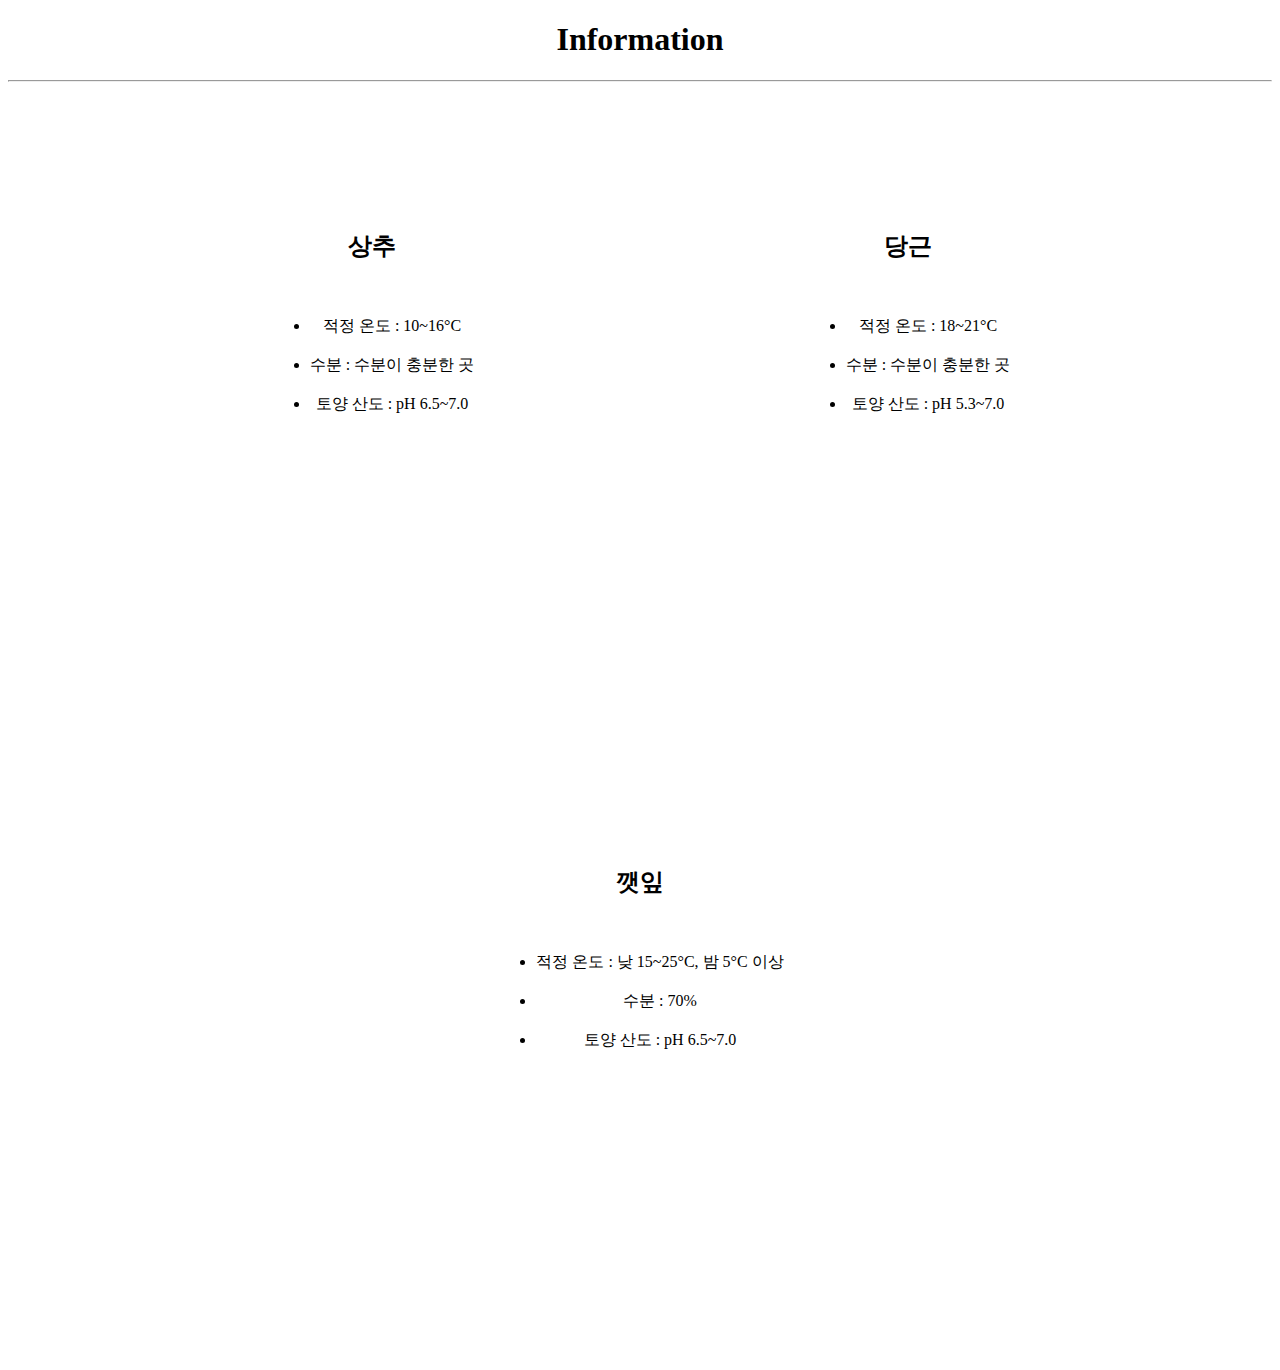
<file: templates/information.html>
<!DOCTYPE html>  <head>    <style>    body{      text-align: center;    }    #block1, #block2, #block3{      width: 500px;      height: 500px;      display: inline-block;      margin: 1em;      margin-top: 120px;      }      ul{        display: table;        text-align: center;        margin-left: auto;        margin-right: auto;      }    </style>  </head>  <body>    <h1>Information</h1>    <hr>    <div id="block1"><h2>상추</h2><br />    <ul>      <li>적정 온도 : 10~16°C</li><br />      <li>수분 : 수분이 충분한 곳</li><br />      <li>토양 산도 : pH 6.5~7.0</li>    </ul>    </div>    <div id="block2"><h2>당근</h2><br />    <ul>      <li>적정 온도 : 18~21°C</li><br />      <li>수분 : 수분이 충분한 곳</li><br />      <li>토양 산도 : pH 5.3~7.0</li>    </ul></div>    <div id="block3"><h2>깻잎</h2><br />    <ul>      <li>적정 온도 : 낮 15~25°C, 밤 5°C 이상</li><br />      <li>수분 : 70%</li><br />      <li>토양 산도 : pH 6.5~7.0</li>    </ul></div>  </body></html>
</file>
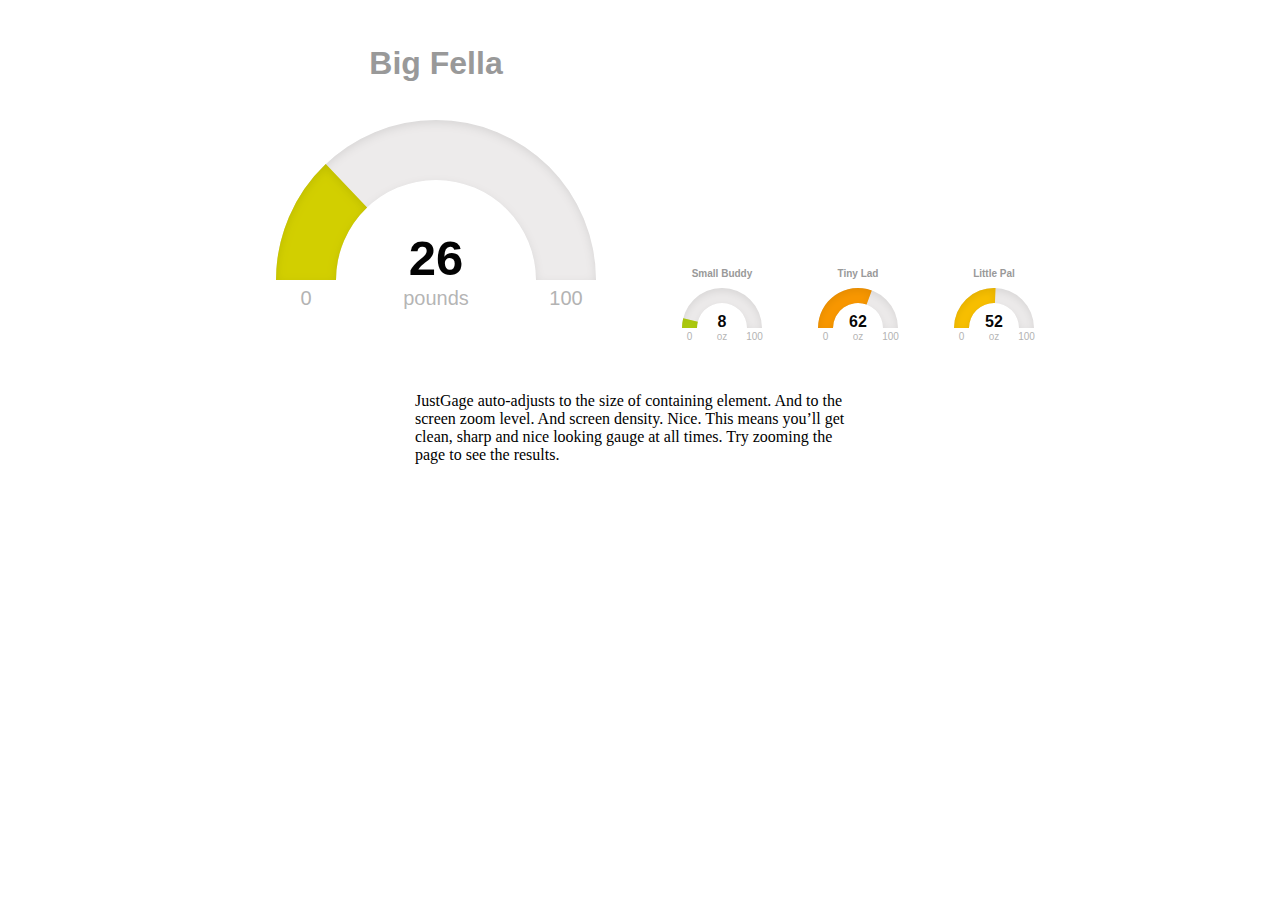
<file: static/justgage-1.2.2/examples/auto-adjust.htm>
<!doctype html>

<html>
  <head>
    <title>Auto-adjust</title>
    <meta http-equiv="Content-Type" content="text/html; charset=UTF-8" />
    <style>
      body {
        text-align: center;
      }

      #g1 {
        width:400px; height:320px;
        display: inline-block;
        margin: 1em;
      }

      #g2, #g3, #g4 {
        width:100px; height:80px;
        display: inline-block;
        margin: 1em;
      }

      p {
        display: block;
        width: 450px;
        margin: 2em auto;
        text-align: left;
      }
    </style>


  </head>
  <body>
    <div id="g1"></div>
    <div id="g2"></div>
    <div id="g3"></div>
    <div id="g4"></div>
    <p>
      JustGage auto-adjusts to the size of containing element. And to the screen zoom level. And screen density. Nice. This means you’ll get clean, sharp and nice looking gauge at all times. Try zooming the page to see the results.
    </p>

    <script src="../raphael-2.1.4.min.js"></script>
    <script src="../justgage.js"></script>
    <script>
      var g1, g2, g3, g4;

      window.onload = function(){
        var g1 = new JustGage({
          id: "g1",
          value: getRandomInt(0, 100),
          min: 0,
          max: 100,
          title: "Big Fella",
          label: "pounds"
        });

        var g2 = new JustGage({
          id: "g2",
          value: getRandomInt(0, 100),
          min: 0,
          max: 100,
          title: "Small Buddy",
          label: "oz"
        });

        var g3 = new JustGage({
          id: "g3",
          value: getRandomInt(0, 100),
          min: 0,
          max: 100,
          title: "Tiny Lad",
          label: "oz"
        });

        var g4 = new JustGage({
          id: "g4",
          value: getRandomInt(0, 100),
          min: 0,
          max: 100,
          title: "Little Pal",
          label: "oz"
        });

        setInterval(function() {
          g1.refresh(getRandomInt(50, 100));
          g2.refresh(getRandomInt(50, 100));
          g3.refresh(getRandomInt(0, 50));
          g4.refresh(getRandomInt(0, 50));
        }, 2500);
      };
    </script>
  </body>
</html>
</file>
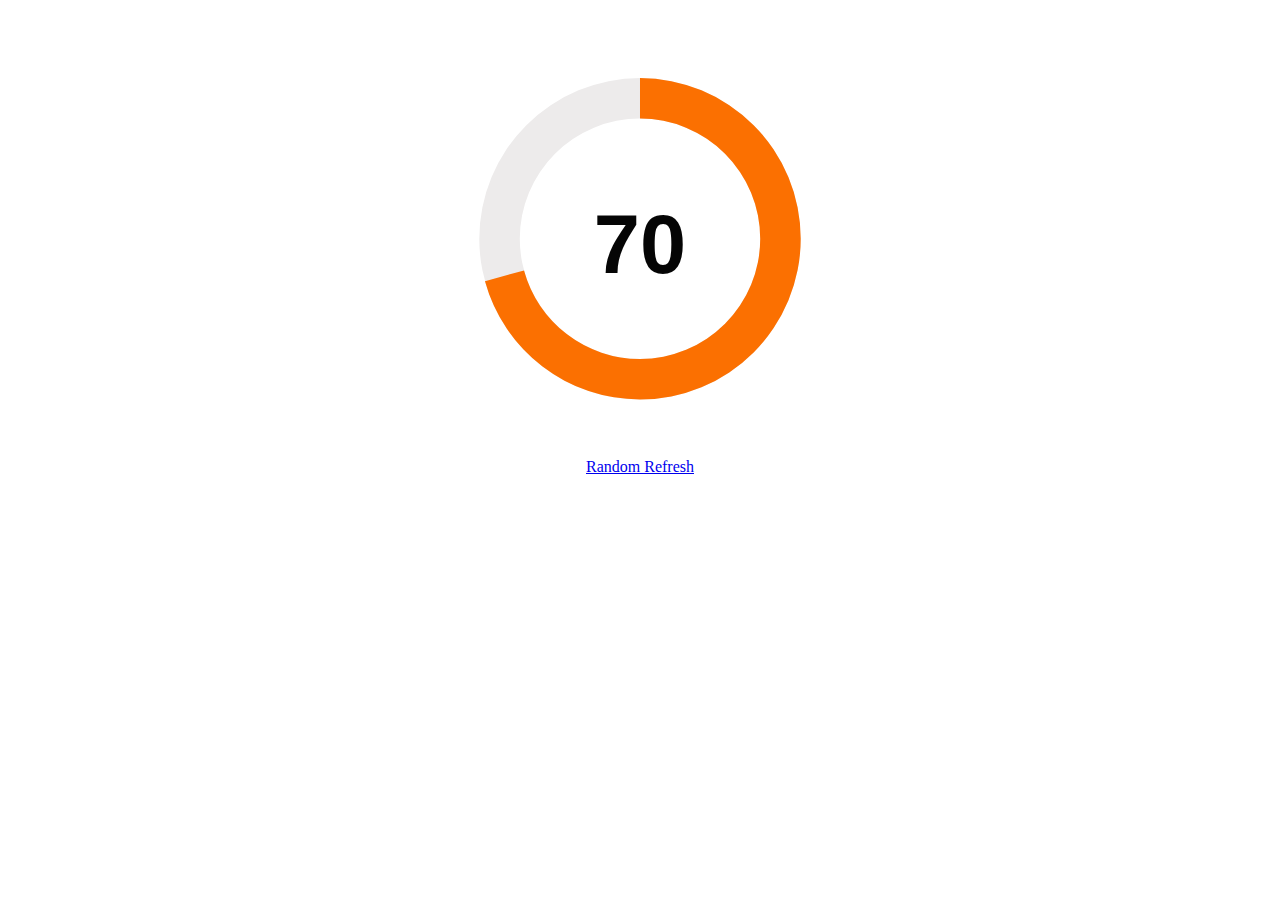
<file: static/justgage-1.2.2/examples/counter.html>
<!doctype html>
<html>

<head>
    <meta charset="utf-8" />
    <title>Counter</title>
    <meta name="viewport" content="width=device-width">
    <style>
    .container {
        width: 450px;
        margin: 0 auto;
        text-align: center;
    }

    .gauge {
        width: 450px;
        height: 450px;
    }

    a:link.button,
    a:active.button,
    a:visited.button,
    a:hover.button {
        margin: 30px 5px 0 2px;
        padding: 7px 13px;
    }
    </style>
</head>

<body>
    <div class="container">
        <div id="g1" class="gauge"></div>
        <a href="#" id="g1_refresh">Random Refresh</a>
    </div>
    <script src="../raphael-2.1.4.min.js"></script>
    <script src="../justgage.js"></script>
    <script>
    var g1;
    document.addEventListener("DOMContentLoaded", function(event) {
        g1 = new JustGage({
            id: "g1",
            value: 72,
            min: 0,
            max: 100,
            donut: true,
            gaugeWidthScale: 0.6,
            counter: true,
            hideInnerShadow: true
        });

        document.getElementById('g1_refresh').addEventListener('click', function() {
            g1.refresh(getRandomInt(0, 100));
        });
    });
    </script>
</body>

</html>
</file>
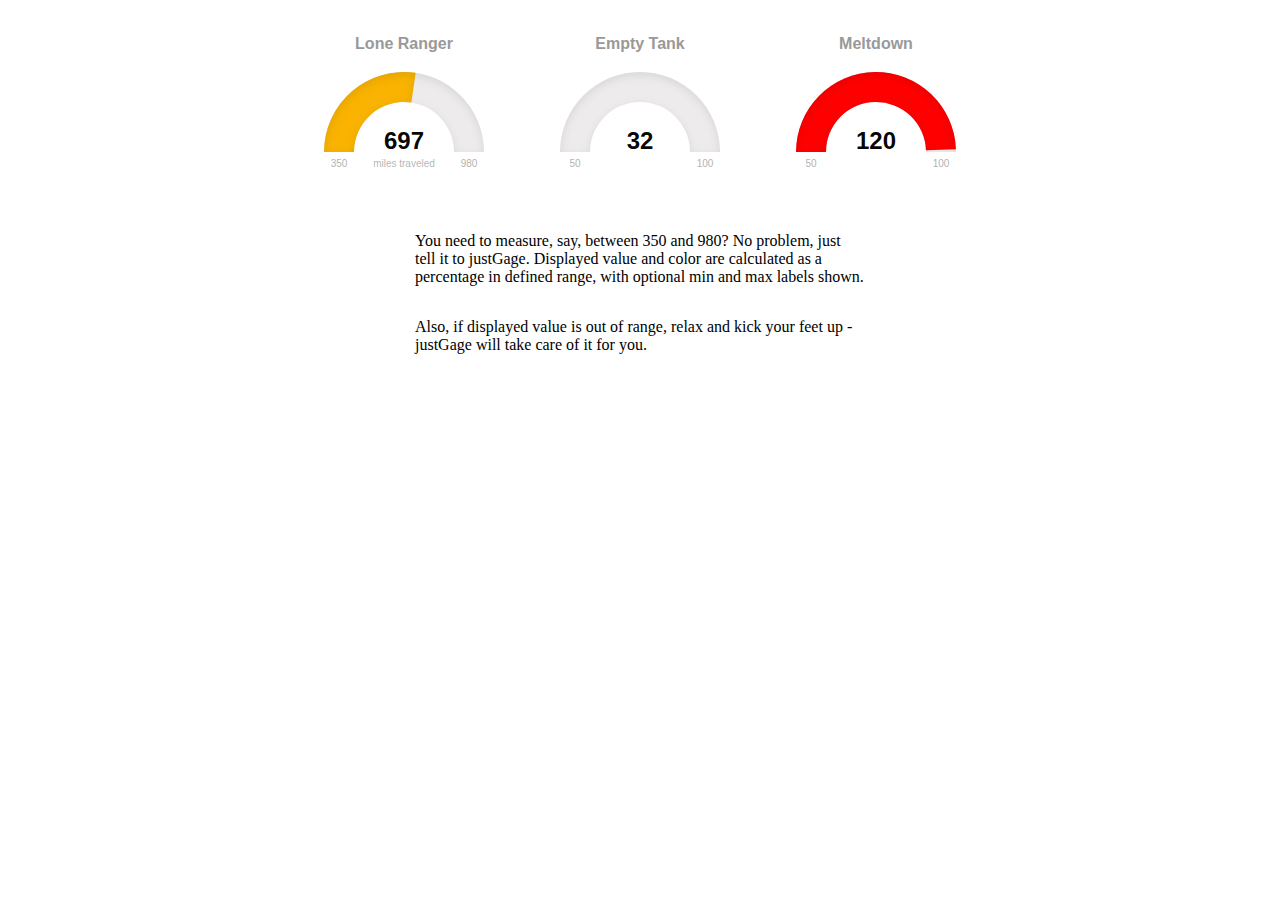
<file: static/justgage-1.2.2/examples/custom-interval.htm>
<!doctype html>
<html>

<head>
    <title>Custom interval</title>
    <meta http-equiv="Content-Type" content="text/html; charset=UTF-8" />
    <style>
    body {
        text-align: center;
    }

    #g1,
    #g2,
    #g3 {
        width: 200px;
        height: 160px;
        display: inline-block;
        margin: 1em;
    }

    p {
        display: block;
        width: 450px;
        margin: 2em auto;
        text-align: left;
    }
    </style>
</head>

<body>
    <div id="g1"></div>
    <div id="g2"></div>
    <div id="g3"></div>
    <p>
        You need to measure, say, between 350 and 980? No problem, just tell it to justGage. Displayed value and color are calculated as a percentage in defined range, with optional min and max labels shown.
    </p>
    <p>
        Also, if displayed value is out of range, relax and kick your feet up - justGage will take care of it for you.
    </p>
    <script src="../raphael-2.1.4.min.js"></script>
    <script src="../justgage.js"></script>
    <script>
    var g1, g2, g3;

    document.addEventListener("DOMContentLoaded", function(event) {
        g1 = new JustGage({
            id: "g1",
            value: getRandomInt(350, 980),
            min: 350,
            max: 980,
            title: "Lone Ranger",
            label: "miles traveled"
        });

        g2 = new JustGage({
            id: "g2",
            value: 32,
            min: 50,
            max: 100,
            title: "Empty Tank",
            label: ""
        });

        g3 = new JustGage({
            id: "g3",
            value: 120,
            min: 50,
            max: 100,
            title: "Meltdown",
            label: ""
        });

        setInterval(function() {
            g1.refresh(getRandomInt(350, 980));
            g2.refresh(getRandomInt(0, 49));
            g3.refresh(getRandomInt(101, 200));
        }, 2500);
    });
    </script>
</body>

</html>
</file>
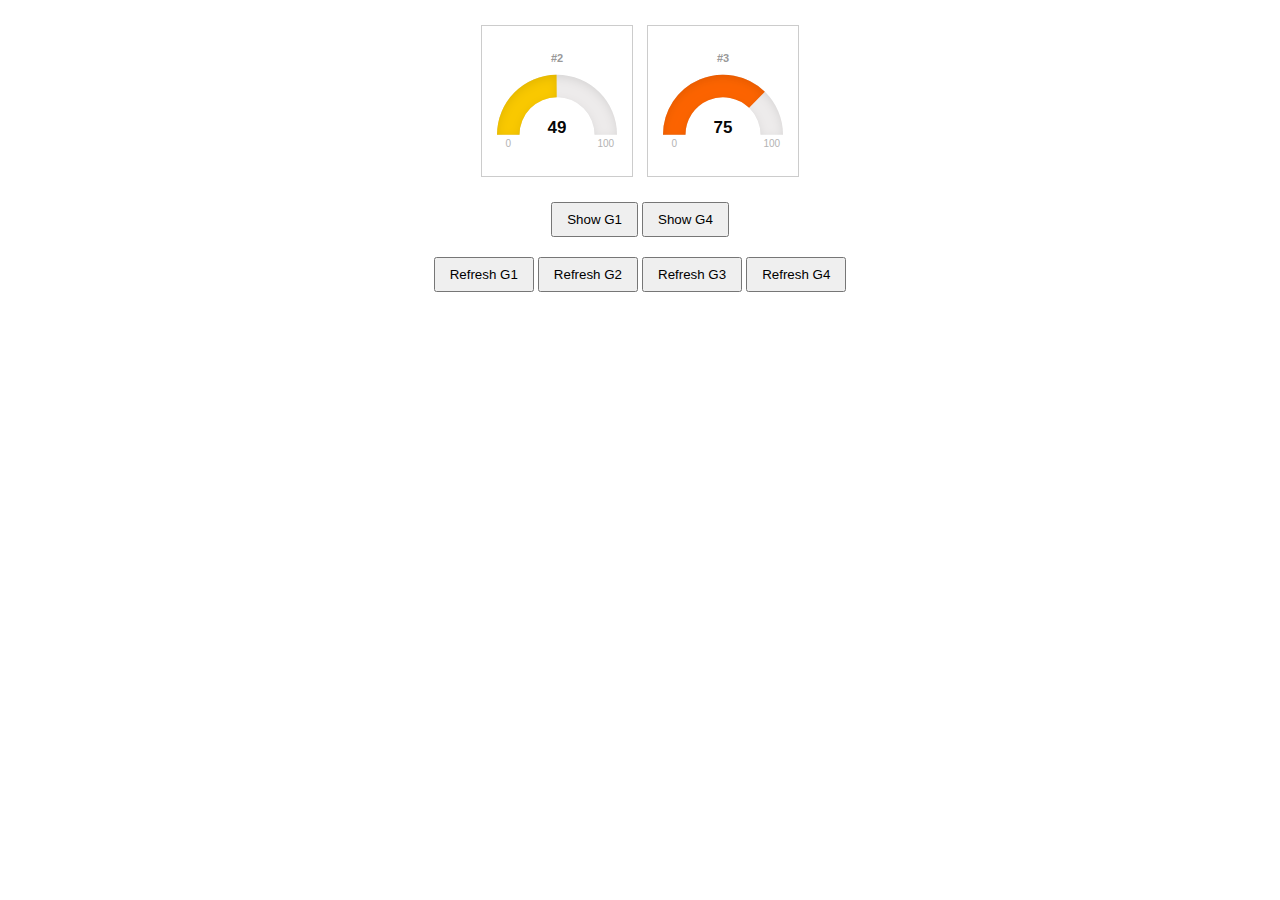
<file: static/justgage-1.2.2/examples/custom-node.html>
﻿<!doctype html>
<html>

<head>
    <title>Custom Node</title>
    <meta charset="utf-8" />
    <meta name="viewport" content="width=device-width">
    <style>
    button {
        padding: 8px 14px;
    }

    .container {
        width: 850px;
        margin: 20px auto 0 auto;
        text-align: center;
    }

    .gauge {
        width: 150px;
        height: 150px;
        display: inline-block;
        border: 1px solid #ccc;
        margin: 5px;
    }

    a:link.button,
    a:active.button,
    a:visited.button,
    a:hover.button {
        margin: 20px 5px 0 2px;
        padding: 7px 13px;
    }
    </style>
</head>

<body>
    <div id="cont" class="container">
        <div id="gauge2" class="gauge"></div>
        <div id="gauge3" class="gauge" data-title="#3" data-value="75" data-counter="true"></div>
    </div>
    <div class="container">
        <button type="button" id="g1_show">Show G1</button>
        <button type="button" id="g4_show">Show G4</button>
    </div>
    <div class="container">
        <button type="button" id="g1_refresh">Refresh G1</button>
        <button type="button" id="g2_refresh">Refresh G2</button>
        <button type="button" id="g3_refresh">Refresh G3</button>
        <button type="button" id="g4_refresh">Refresh G4</button>
    </div>
    <script src="../raphael-2.1.4.min.js"></script>
    <script src="../justgage.js"></script>
    <script>
    document.addEventListener("DOMContentLoaded", function(event) {
        var gNode1 = document.createElement('div');
        gNode1.setAttribute("class", "gauge");

        var gNode4 = document.createElement('div');
        gNode4.setAttribute("class", "gauge");
        gNode4.setAttribute("data-title", "#4");
        gNode4.setAttribute("data-value", "100");
        gNode4.setAttribute("data-counter", "true");

        var gauge1 = new JustGage({
            parentNode: gNode1,
            width: 150,
            height: 150,
            title: "#1",
            value: 25,
            min: 0,
            max: 100,
            decimals: 0,
            counter: true
        });

        var gauge2 = new JustGage({
            id: "gauge2",
            title: "#2",
            value: 50,
            min: 0,
            max: 100,
            humanFriendly: false,
            decimals: 0,
            counter: true
        });

        var gauge3 = new JustGage({
            id: "gauge3"
        });

        var gauge4 = new JustGage({
            parentNode: gNode4,
            width: 150,
            height: 150
        });

        document.getElementById('g1_refresh').addEventListener('click', function() {
            gauge1.refresh(getRandomInt(0, 100));
        });

        document.getElementById('g2_refresh').addEventListener('click', function() {
            gauge2.refresh(getRandomInt(0, 100));
        });

        document.getElementById('g3_refresh').addEventListener('click', function() {
            gauge3.refresh(getRandomInt(0, 100));
        });

        document.getElementById('g4_refresh').addEventListener('click', function() {
            gauge4.refresh(getRandomInt(0, 100));
        });

        document.getElementById('g1_show').addEventListener('click', function() {
            var container = document.getElementById("cont");
            container.insertBefore(gNode1, container.childNodes[0]);
            container = null;
        });

        document.getElementById('g4_show').addEventListener('click', function() {
            var container = document.getElementById("cont");
            container.appendChild(gNode4, container.childNodes[0]);
            container = null;
        });

    });
    </script>
</body>

</html>
</file>
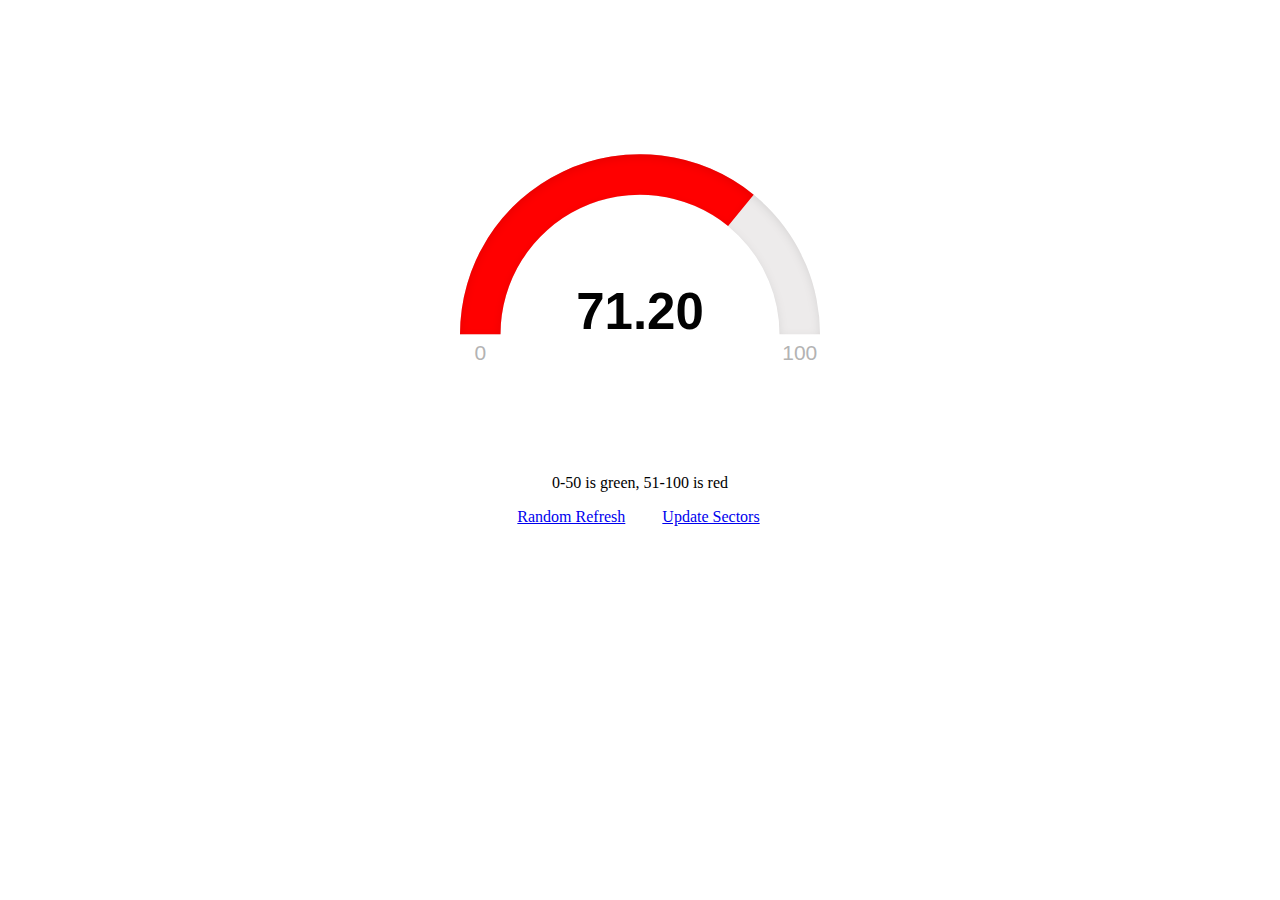
<file: static/justgage-1.2.2/examples/custom-sectors.html>
<!doctype html>
<html>

<head>
  <meta charset="utf-8"/>
  <title>Custom Sectors</title>
  <meta name="viewport" content="width=device-width">

  <style>
  .container {
    width: 450px;
    margin: 0 auto;
    text-align: center;
  }

  .gauge {
    width: 450px;
    height: 450px;
  }

  a:link.button,
  a:active.button,
  a:visited.button,
  a:hover.button {
    margin: 30px 5px 0 2px;
    padding: 7px 13px;
  }

  </style>

</head>


<body>

  <div class="container">
    <div id="gg1" class="gauge"></div>
    <p id="gg1_text">0-50 is green, 51-100 is red</p>
    <a href="#" id="gg1_refresh" class="button grey">Random Refresh</a>
    <a href="#" id="gg1_update" class="button grey">Update Sectors</a>
  </div>

  <script src="../raphael-2.1.4.min.js"></script>
  <script src="../justgage.js"></script>
  <script>
  document.addEventListener("DOMContentLoaded", function(event) {
    var gg1 = new JustGage({
      id: "gg1",
      value : 72.15,
      min: 0,
      max: 100,
      decimals: 2,
      gaugeWidthScale: 0.6,
      customSectors: [{
        color : "#00ff00",
        lo : 0,
        hi : 50
      },{
        color : "#ff0000",
        lo : 50,
        hi : 100
      }],
      counter: true
    });

    document.getElementById('gg1_refresh').addEventListener('click', function() {
      gg1.refresh(getRandomInt(0, 100));
    });

    document.getElementById('gg1_update').addEventListener('click', function() {
      gg1.update({
        value: getRandomInt(0, 100),
        customSectors: [{
          color : "#00ff00",
          lo : 0,
          hi : 25
        },{
          color : "#ff0000",
          lo : 25,
          hi : 100
        }]
      });
      document.getElementById('gg1_text').innerHTML = "<b>UPDATE</b>: 0-25 is green, 26-100 is red"
    });
  });
  </script>
</body>
</html>
</file>
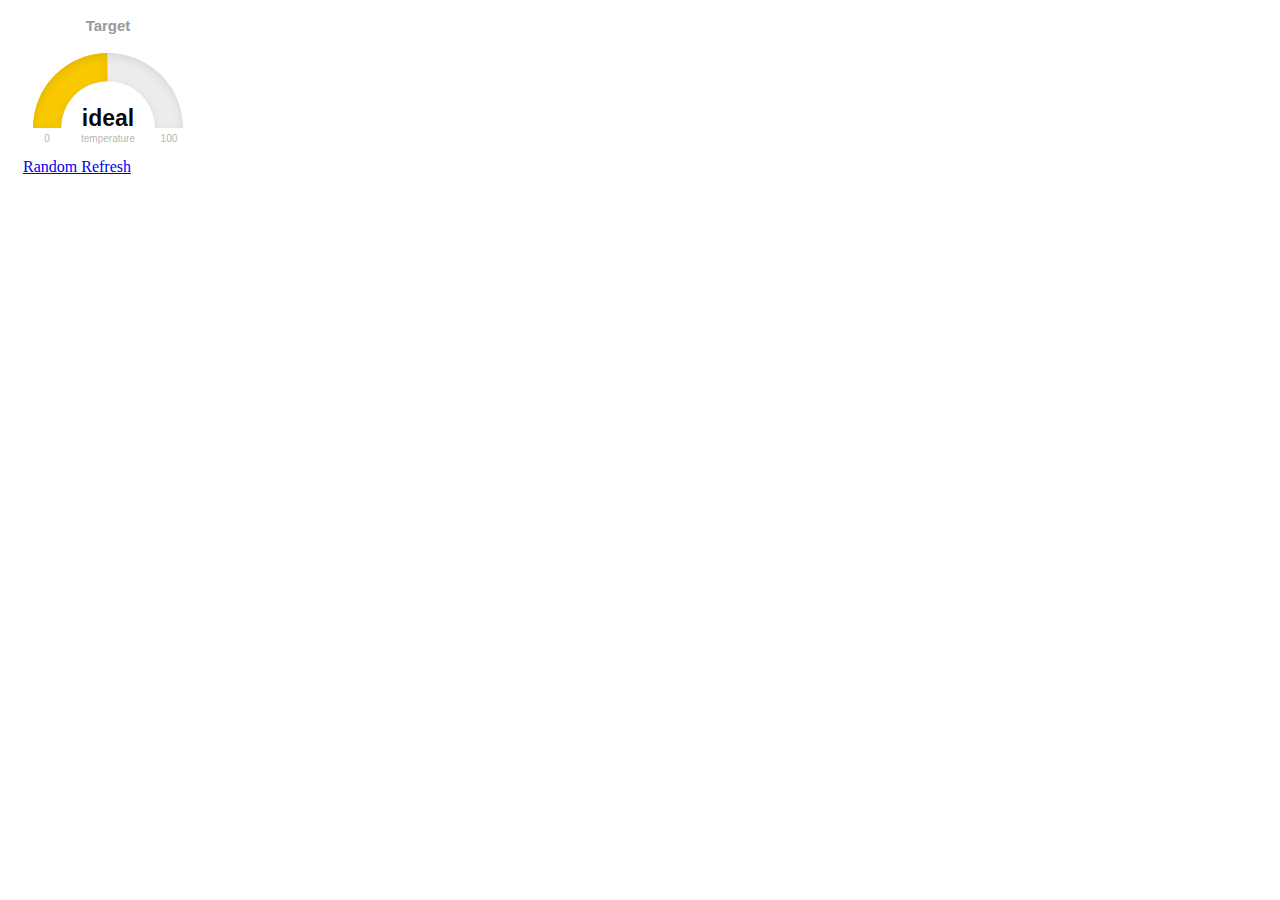
<file: static/justgage-1.2.2/examples/custom-value-renderer.html>
<!doctype html>
<html>

<head>
    <meta charset="utf-8" />
    <title>Custom Render Function</title>
    <style>
    .container {
        margin: 0 auto;
        text-align: center;
    }

    .gauge_container {
        text-align: left;
        height: 450px;
        display: inline-block;
        border: 1px solid #ccc;
        margin: 40px 5px 0 5px;
    }

    .gauge {
        width: 300px;
        height: 200px;
        display: inline-block;
        -webkit-transform: translate3d(0, 0, 0);
    }

    .controls {
        text-align: left;
    }

    li {
        padding: 10px 0 0 0;
    }

    li.refresh {
        border-top: 1px solid #eee;
        border-bottom: 1px solid #eee;
        padding-top: 15px;
        padding-bottom: 15px;
    }

    label {
        font-family: Arial;
        display: inline-block;
        width: 65px;
        margin: 0 0 5px 0;
        text-align: right;
        padding: 5px;
        color: #919191;
    }

    input {
        font-weight: bold;
        font-size: 13px;
        padding: 10px;
        border: 1px solid #ccc;
        margin: 5px;
    }

    input[disabled=disabled] {
        font-weight: normal;
        font-size: 11px;
        padding: 0 0 0 10px;
        margin: 0px;
        color: #777777;
        border-color: transparent;
        background: #fff;
    }

    a:link.button,
    a:active.button,
    a:visited.button,
    a:hover.button {
        margin: 0px 5px 0 2px;
        padding: 7px 13px;
    }
    </style>
</head>

<body>
    <div id="gg1" style="width: 200px; height: 150px;"></div>
    <a href="#" id="gg1_refresh" class="button grey">Random Refresh</a>
    <script src="../raphael-2.1.4.min.js"></script>
    <script src="../justgage.js"></script>
    <script>
    document.addEventListener("DOMContentLoaded", function(event) {
        var gg1 = new JustGage({
            id: "gg1",
            value: 50,
            min: 0,
            max: 100,
            title: "Target",
            label: "temperature",
            textRenderer: customValue
        });

        document.getElementById('gg1_refresh').addEventListener('click', function() {
            gg1.refresh(getRandomInt(0, 100));
            return false;
        });

        function customValue(val) {
            if (val < 50) {
                return 'low';
            } else if (val > 50) {
                return 'high';
            } else if (val === 50) {
                return 'ideal';
            }
        }
    });
    </script>
</body>

</html>
</file>
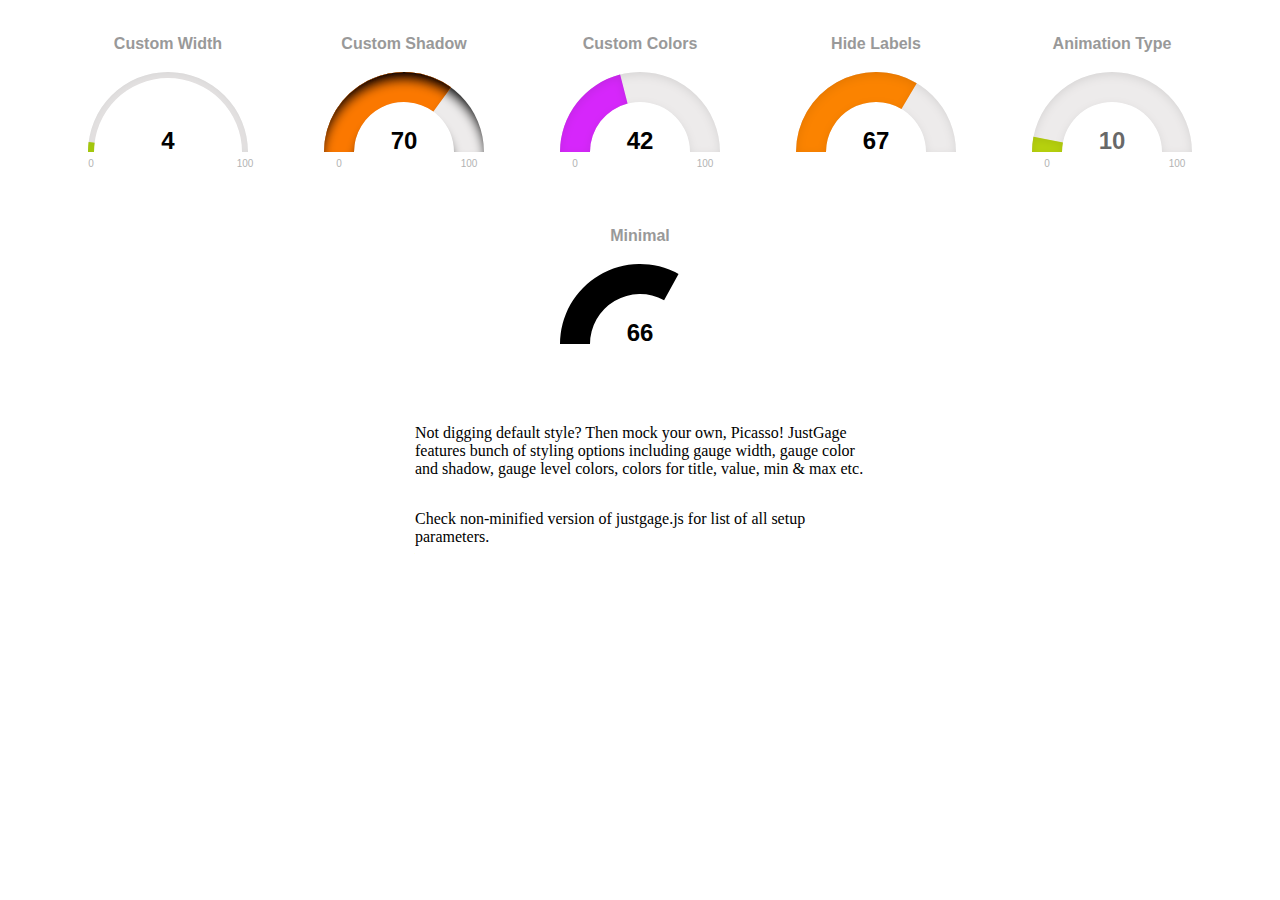
<file: static/justgage-1.2.2/examples/customize-style.htm>
<!doctype html>

<html>
  <head>
    <title>Customize style</title>
    <meta http-equiv="Content-Type" content="text/html; charset=UTF-8" />

    <style>
      body {
        text-align: center;
      }

      #g1, #g2, #g3, #g4, #g5, #g6 {
        width:200px; height:160px;
        display: inline-block;
        margin: 1em;
      }

      p {
        display: block;
        width: 450px;
        margin: 2em auto;
        text-align: left;
      }
    </style>

	</head>
  <body>
    <div id="g1"></div>
    <div id="g2"></div>
    <div id="g3"></div>
    <div id="g4"></div>
    <div id="g5"></div>
    <div id="g6"></div>
    <p>
      Not digging default style? Then mock your own, Picasso! JustGage features bunch of styling options including gauge width, gauge color and shadow, gauge level colors, colors for title, value, min &amp; max etc.
    </p>
    <p>
      Check non-minified version of justgage.js for list of all setup parameters.
    </p>
    <script src="../raphael-2.1.4.min.js"></script>
    <!--<script src="../justgage-1.0.1.js"></script>-->
    <script src="../justgage.js"></script>
    <script>
    document.addEventListener("DOMContentLoaded", function(event) {

      var g1, g2, g3, g4, g5, g6;

      var g1 = new JustGage({
        id: "g1",
        value: getRandomInt(0, 100),
        min: 0,
        max: 100,
        title: "Custom Width",
        label: "",
        gaugeWidthScale: 0.2
      });

      var g2 = new JustGage({
        id: "g2",
        value: getRandomInt(0, 100),
        min: 0,
        max: 100,
        title: "Custom Shadow",
        label: "",
        shadowOpacity: 1,
        shadowSize: 5,
        shadowVerticalOffset: 10
      });

      var g3 = new JustGage({
        id: "g3",
        value: getRandomInt(0, 100),
        min: 0,
        max: 100,
        title: "Custom Colors",
        label: "",
        levelColors: [
          "#00fff6",
          "#ff00fc",
          "#1200ff"
        ]
      });

      var g4 = new JustGage({
        id: "g4",
        value: getRandomInt(0, 100),
        min: 0,
        max: 100,
        title: "Hide Labels",
        hideMinMax: true
      });


      var g5 = new JustGage({
        id: "g5",
        value: getRandomInt(0, 100),
        min: 0,
        max: 100,
        title: "Animation Type",
        label: "",
        startAnimationTime: 2000,
        startAnimationType: ">",
        refreshAnimationTime: 1000,
        refreshAnimationType: "bounce"
      });

      var g6 = new JustGage({
        id: "g6",
        value: getRandomInt(0, 100),
        min: 0,
        max: 100,
        title: "Minimal",
        label: "",
        hideMinMax: true,
        gaugeColor: "#fff",
        levelColors: ["#000"],
        hideInnerShadow: true,
        startAnimationTime: 1,
        startAnimationType: "linear",
        refreshAnimationTime: 1,
        refreshAnimationType: "linear"
      });

        setInterval(function() {
          g1.refresh(getRandomInt(0, 100));
          g2.refresh(getRandomInt(0, 100));
          g3.refresh(getRandomInt(0, 100));
          g4.refresh(getRandomInt(0, 100));
          g5.refresh(getRandomInt(0, 100));
          g6.refresh(getRandomInt(0, 100));
        }, 2500);

    });
    </script>
  </body>
</html>
</file>
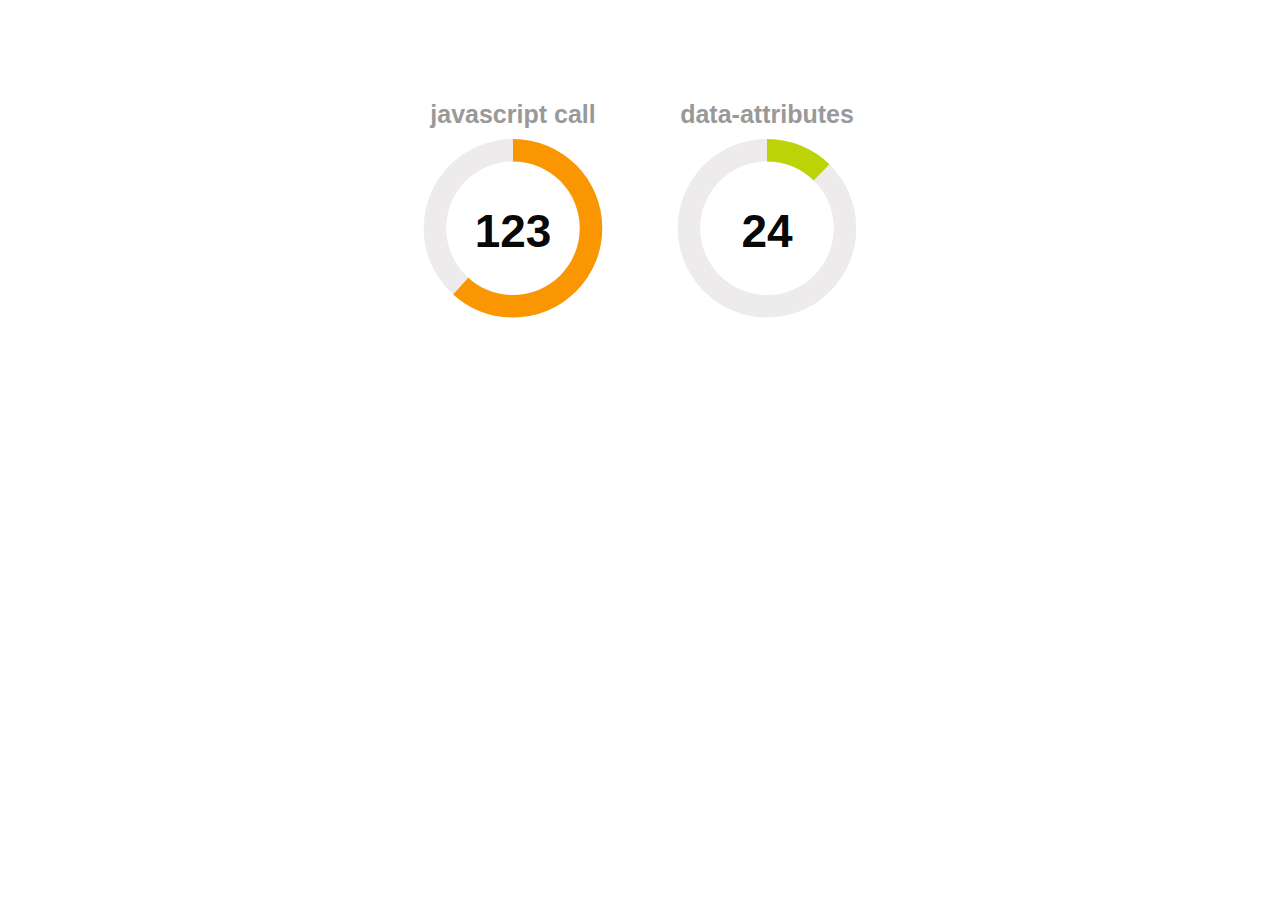
<file: static/justgage-1.2.2/examples/defaults.html>
<!doctype html>
<html>

<head>
  <meta charset="utf-8" />
  <title>Defaults</title>
  <meta name="viewport" content="width=device-width">
  <style>
  .container {
    width: 600px;
    margin: 100px auto;
    text-align: center;
  }

  .gauge {
    width: 250px;
    height: 250px;
    display: inline-block;
  }

  </style>
</head>

<body>
  <div class="container">
    <div id="gg1" class="gauge"></div>
    <div id="gg2" class="gauge" data-value="25"></div>
  </div>
  <script src="../raphael-2.1.4.min.js"></script>
  <script src="../justgage.js"></script>
  <script>
  document.addEventListener("DOMContentLoaded", function(event) {

    var dflt = {
      min: 0,
      max: 200,
      donut: true,
      gaugeWidthScale: 0.6,
      counter: true,
      hideInnerShadow: true
    }

    var gg1 = new JustGage({
      id: 'gg1',
      value: 125,
      title: 'javascript call',
      defaults: dflt
    });

    var gg2 = new JustGage({
      id: 'gg2',
      title: 'data-attributes',
      defaults: dflt
    });

  });
  </script>
</body>

</html>
</file>
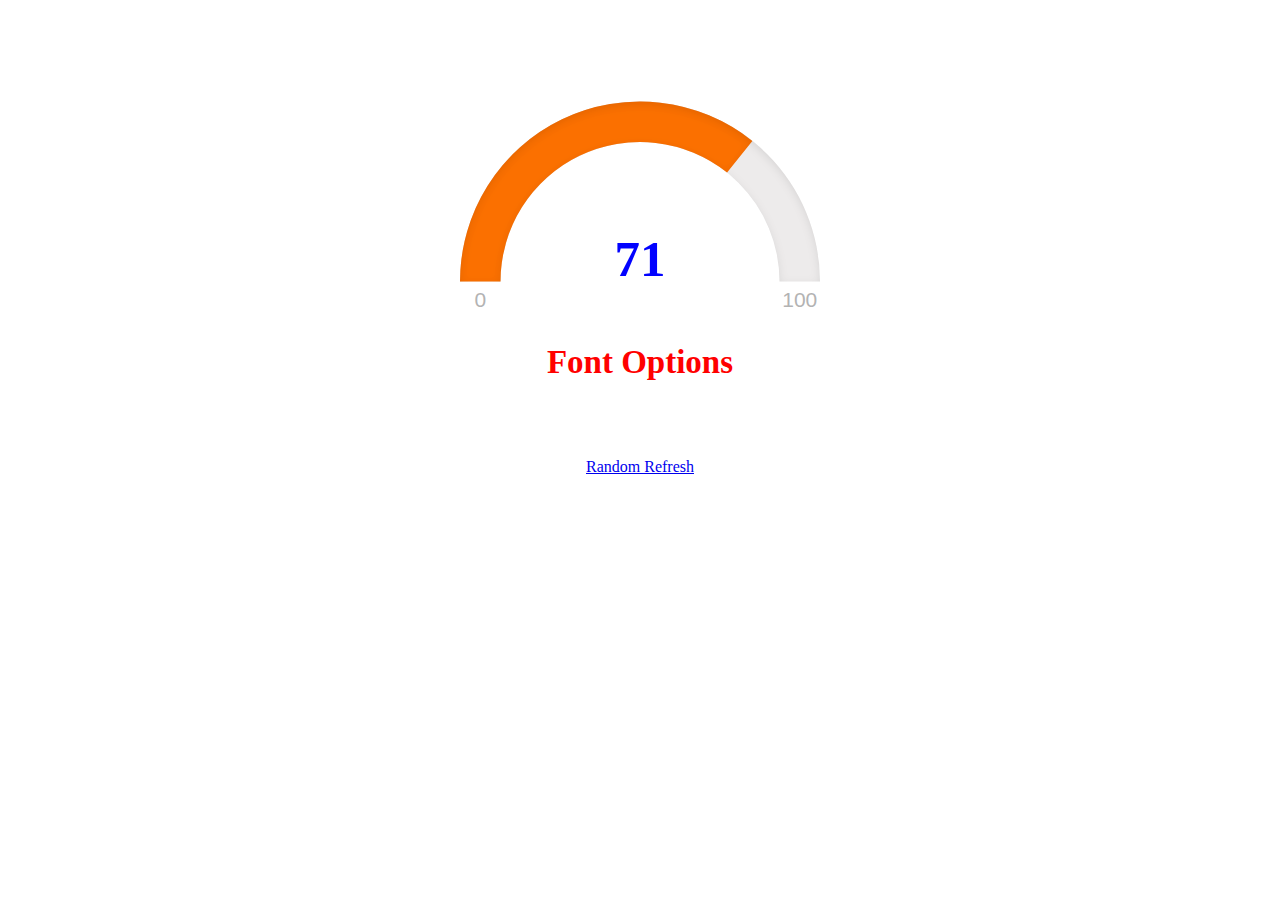
<file: static/justgage-1.2.2/examples/font-options.html>
<!doctype html>
<html>

<head>
    <meta charset="utf-8" />
    <title>Counter</title>
    <meta name="viewport" content="width=device-width">
    <style>
    .container {
        width: 450px;
        margin: 0 auto;
        text-align: center;
    }

    .gauge {
        width: 450px;
        height: 450px;
    }

    a:link.button,
    a:active.button,
    a:visited.button,
    a:hover.button {
        margin: 30px 5px 0 2px;
        padding: 7px 13px;
    }
    </style>
</head>

<body>
    <div class="container">
        <div id="g1" class="gauge"></div>
        <a href="#" id="g1_refresh">Random Refresh</a>
    </div>
    <script src="../raphael-2.1.4.min.js"></script>
    <script src="../justgage.js"></script>
    <script>
    var g1;
    document.addEventListener("DOMContentLoaded", function(event) {
        g1 = new JustGage({
            id: "g1",
            title: "Font Options",
            value: 72,
            min: 0,
            max: 100,
            gaugeWidthScale: 0.6,
            counter: true,
            titleFontColor: "red",
            titleFontFamily: "Georgia",
            titlePosition: "below",
            valueFontColor: "blue",
            valueFontFamily: "Georgia"
        });

        document.getElementById('g1_refresh').addEventListener('click', function() {
            g1.refresh(getRandomInt(0, 100));
        });
    });
    </script>
</body>

</html>
</file>
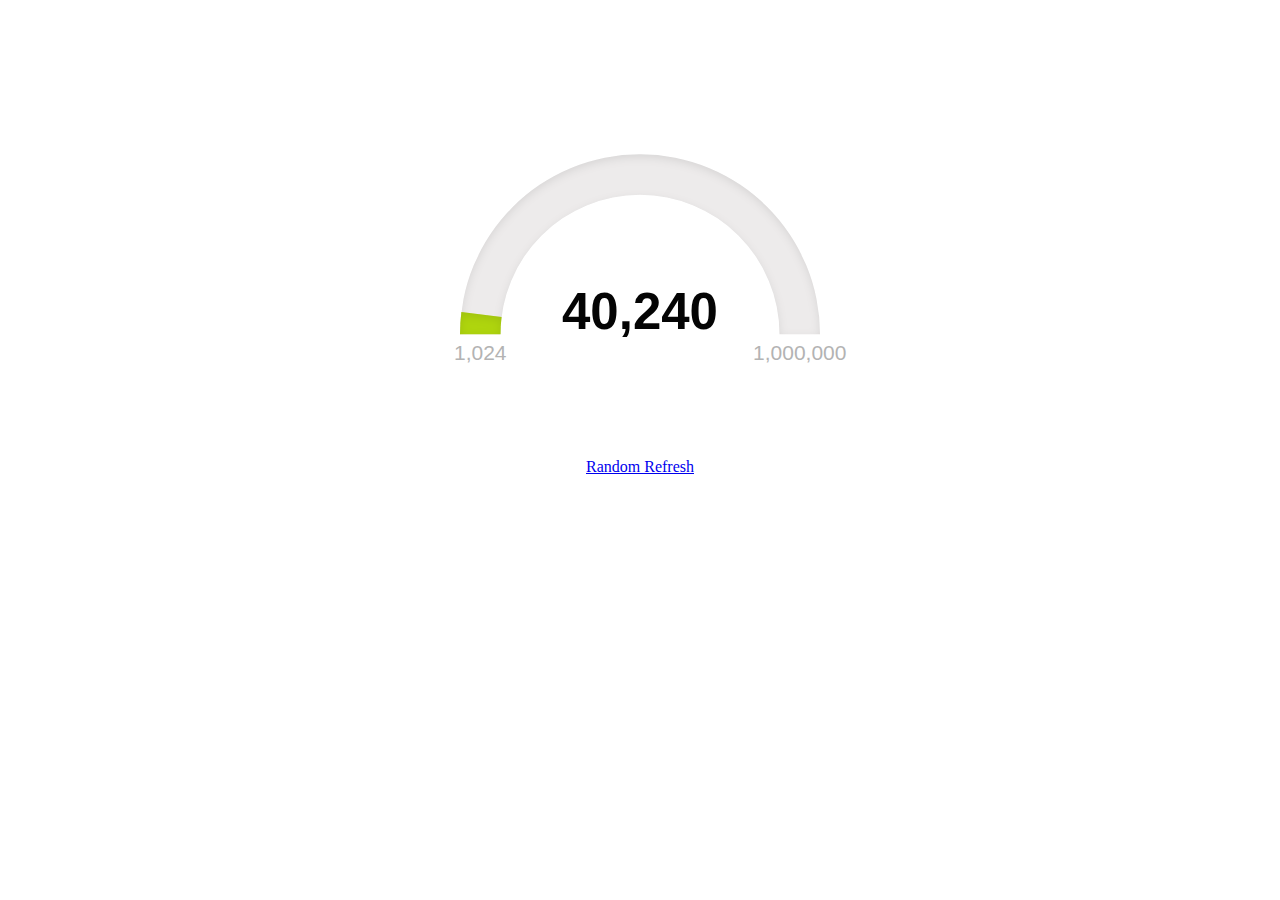
<file: static/justgage-1.2.2/examples/format-number.html>
<!doctype html>
<html>

<head>
    <meta charset="utf-8" />
    <title>Counter</title>
    <meta name="viewport" content="width=device-width">
    <style>
    .container {
        width: 450px;
        margin: 0 auto;
        text-align: center;
    }

    .gauge {
        width: 450px;
        height: 450px;
    }

    a:link.button,
    a:active.button,
    a:visited.button,
    a:hover.button {
        margin: 30px 5px 0 2px;
        padding: 7px 13px;
    }
    </style>
</head>

<body>
    <div class="container">
        <div id="gg1" class="gauge"></div>
        <a href="#" id="gg1_refresh">Random Refresh</a>
    </div>
    <script src="../raphael-2.1.4.min.js"></script>
    <script src="../justgage.js"></script>
    <script>
    document.addEventListener("DOMContentLoaded", function(event) {
        var gg1 = new JustGage({
            id: "gg1",
            value: 40960,
            min: 1024,
            max: 1000000,
            gaugeWidthScale: 0.6,
            counter: true,
            formatNumber: true
        });

        document.getElementById('gg1_refresh').addEventListener('click', function() {
            gg1.refresh(getRandomInt(1024, 1000000));
        });
    });
    </script>
</body>

</html>
</file>
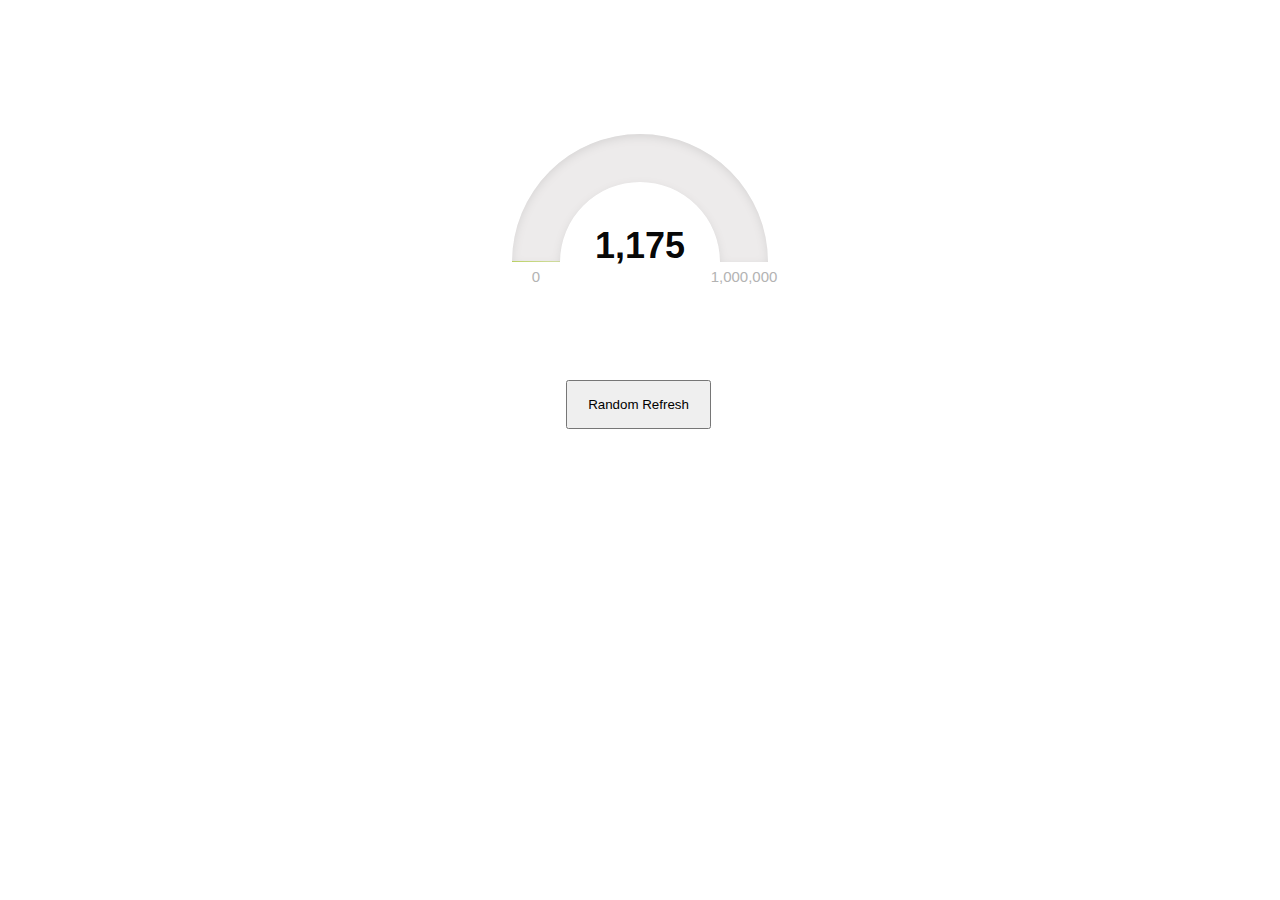
<file: static/justgage-1.2.2/examples/html5-data-attribute-config.html>
<!doctype html>
<html>

<head>
  <meta charset="utf-8"/>
  <title>html5 data-attribute setup</title>
  <meta name="viewport" content="width=device-width">

  <style>
    .container {
      width: 320px;
      margin: 30px auto 0 auto;
      text-align: center;
    }

    .gauge {
      width: 320px;
      height: 320px;
    }

    .btn {
      margin: 30px 5px 0 2px;
      padding: 15px 20px;
    }
  </style>


</head>

<body>

  <div class="container">
    <div id="gg1" class="gauge" data-value="1200" data-min="0" data-max="1000000" data-gaugeWidthScale="0.6"></div>
    <input type="button" id="gg1_refresh" class="btn" value="Random Refresh" />
  </div>

  <script src="../raphael-2.1.4.min.js"></script>
  <script src="../justgage.js"></script>
  <script>
    document.addEventListener("DOMContentLoaded", function(event) {
      var gg1 = new JustGage({
        id: "gg1",
        formatNumber: true,
        counter: true
      });

      document.getElementById('gg1_refresh').addEventListener('click', function() {
        gg1.refresh(getRandomInt(0, 1000000));
        return false;
      });
    });
  </script>
</body>
</html>
</file>
